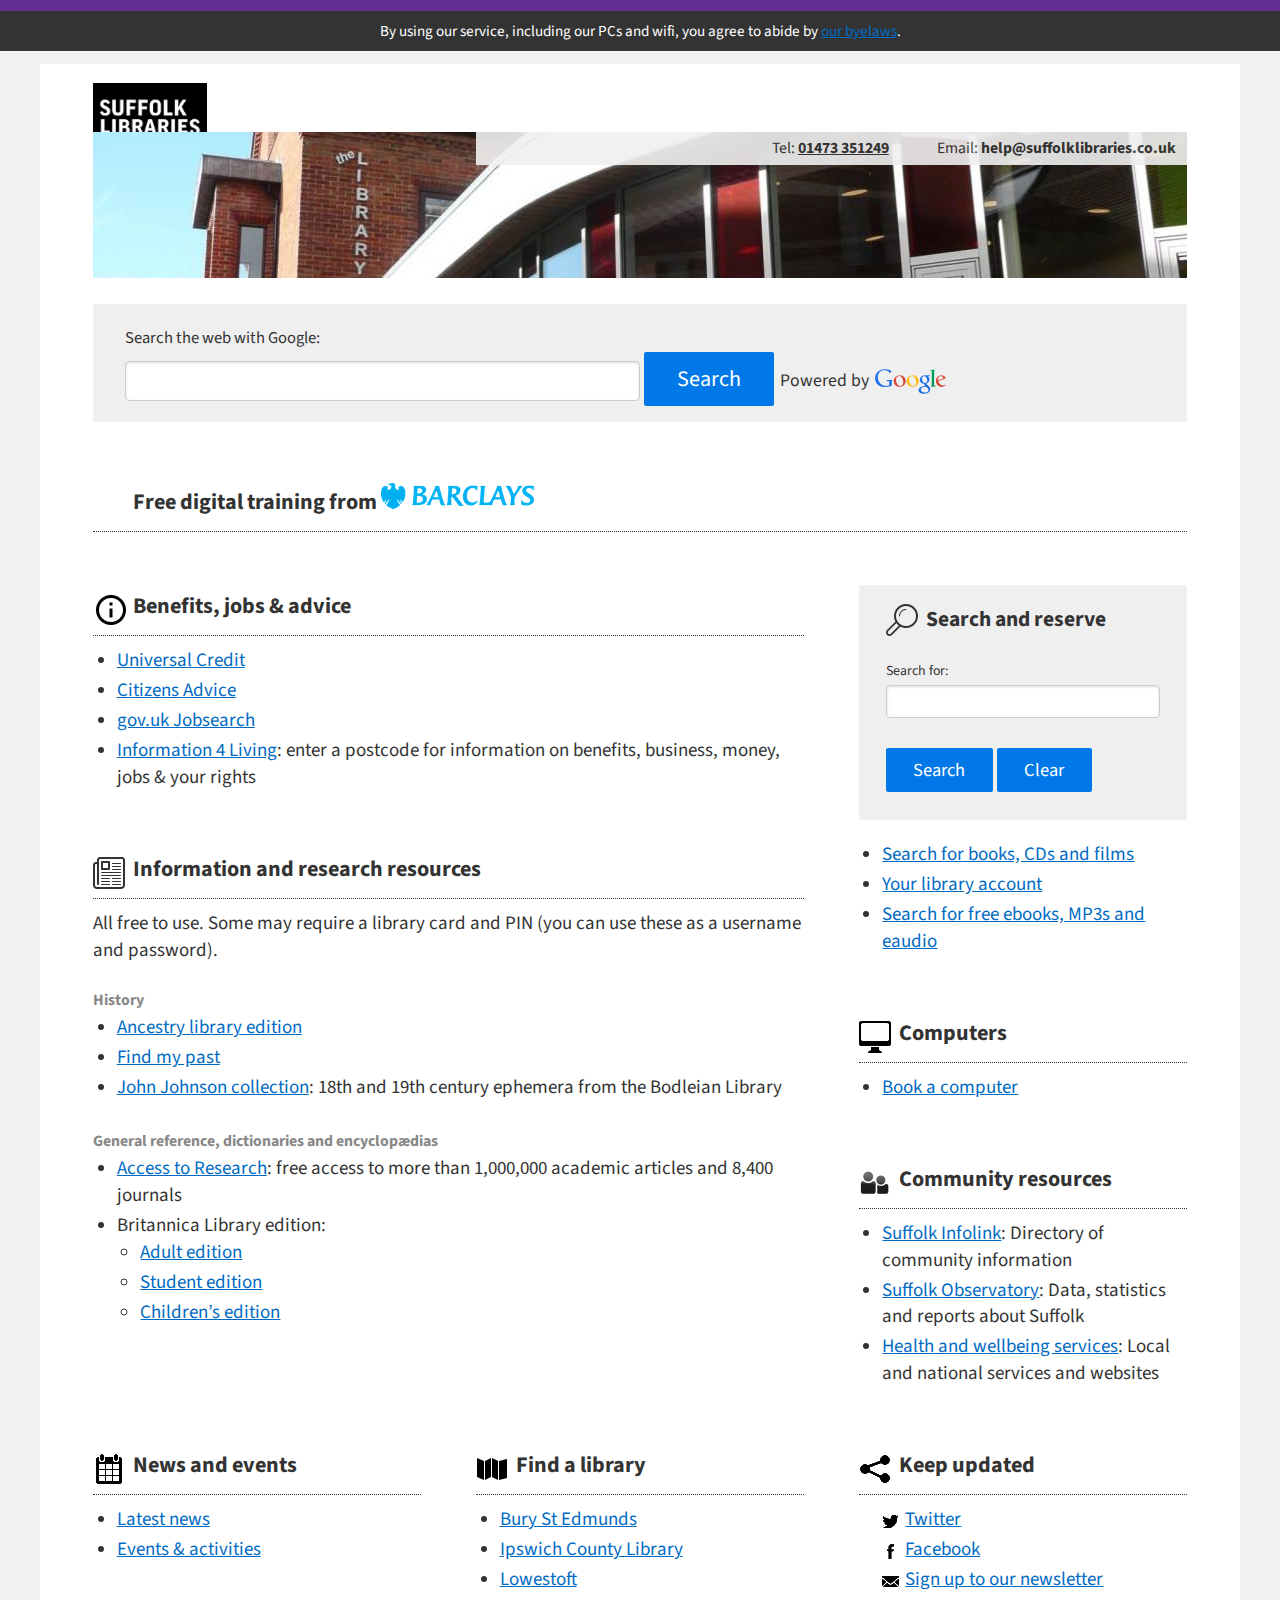
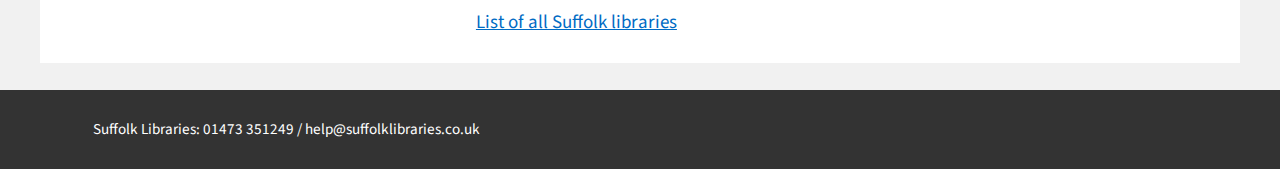
<file: old-index.html>
<!doctype html>

<html lang="en-gb">

	<head>

		<meta charset="utf-8">

		<title>Suffolk Libraries</title>

		<meta name="description" content="Find services in Suffolk libraries">

		<!--[if lt IE 9]>

			<script src="https://html5shim.googlecode.com/svn/trunk/html5.js"></script>

		<![endif]-->

		<meta name="viewport" content="width=device-width, initial-scale=1">

		<meta name="robots" content="noindex, nofollow">

		<link href="tachyons.min.css" rel="stylesheet">
		<link href="style.css" rel="stylesheet">
		<link href="https://fonts.googleapis.com/css?family=Source+Sans+Pro:400,700,400italic" rel="stylesheet">

	</head>

	<body>

		<div class="top-note">

			<p><small>By using our service, including our PCs and wifi, you agree to abide by <a href="https://suffolklibraries.co.uk/help/library-byelaws">our byelaws</a>.</small></p>

		</div>

		<div class="wrapper">

			<img class="db mw1 ma0 pa0 pt1" src="images/logo.png" alt="">

			<header class="site-header" role="banner">

				<div class="g-w-row">

					<div class="g-w-col1 g-w-left">

						<h1 hidden class="hidden site-title">Suffolk Libraries</h1>

					</div>

					<div class="g-w-col2 g-w-right g-w-last">

						<div class="contact-details secondary icon">

							<ul>

								<li>Tel: <strong><a href="tel:01473 351249">01473 351249</a></strong></li>
								<li>Email: <strong>help@suffolklibraries.co.uk</strong></li>

							</ul>

						</div>

					</div>

				</div> <!-- end g-w-row -->

			</header>

		</div> <!-- end .wrapper -->

		<main role="content" id="content">

			<div class="wrapper">

				<div class="g-w-row">

					<section class="box">

						<div id="search_box" class="search_box" >

							<form id="search_from" class="pure-form" action="https://www.google.com/search" method="get">


								<label for="search">Search the web with Google:</label><br>
								<input type="search" class="pure-input-1-2" id="q" name="q">
								<input type="submit" value="Search" class="pure-button pure-button-primary" alt="search" id="submitbtn">
								<span><small>&thinsp;Powered by &thinsp;<img src="images/google.png" alt="Google"></small></span>

							</form>

						</div> <!-- end #search_box -->

					</section> <!-- end .box -->

				</div> <!-- end .g-row -->

				<div class="g-w-row">

					<section class="box">

						<h1>Free digital training from <img class="h-inline-img" alt="Barclays" src="/images/barclays-logo-inline.png"></h1>



				</div>

				<div class="g-w-row">

					<div class="g-w-left g-w-col2">

						<section class="box">

							<h1 class="info icon">Benefits, jobs &amp; advice</h1>

							<ul>

								<li><a href="https://www.gov.uk/universal-credit">Universal Credit</a></li>
								<li><a href="https://www.citizensadvice.org.uk/">Citizens Advice</a></li>
								<li><a href="https://www.gov.uk/jobsearch">gov.uk Jobsearch</a></li>
								<li><a href="http://information4living.org.uk/">Information 4 Living</a>: enter a postcode for information on benefits, business, money, jobs &amp; your rights</li>

							</ul>

						</section>

						<section class="box">

							<h1 class="information icon">Information and research resources</h1>

							<p>All free to use. Some may require a library card and PIN (you can use these as a username and password).</p>

						</section>

						<section class="box-sub">

							<h1>History</h1>

							<ul>

								<li><a href="https://www.ancestrylibrary.com">Ancestry library edition</a></li>
								<li><a href="https://www.findmypast.co.uk/">Find my past</a></li>
								<li><a href="http://johnjohnson.chadwyck.co.uk/home.do">John Johnson collection</a>: 18th and 19th century ephemera from the Bodleian Library</li>

							</ul>

						</section>

						<section class="box-sub">

							<h1>General reference, dictionaries and encyclop&aelig;dias</h1>

							<ul>

								<li><a href="http://accesstoresearch.org.uk">Access to Research</a>: free access to more than 1,000,000 academic articles and 8,400 journals</li>
								<li>Britannica Library edition:
									<ul>
										<li><a href="https://library.eb.co.uk/storelibrarycard?id=suffolklibrary&amp;target=/levels/adult">Adult edition</a></li>
										<li><a href="https://library.eb.co.uk/storelibrarycard?id=suffolklibrary&amp;target=/levels/student">Student edition</a></li>
										<li><a href="https://library.eb.co.uk/storelibrarycard?id=suffolklibrary&amp;target=/levels/junior">Children’s edition</a></li>
									</ul>
								</li>

							</ul>

						</section>

					</div>

					<div class="g-w-left g-w-col1 g-w-last">

						<section class="box">

							<div class="search-form">

								<form role="search" class="pure-form pure-form-stacked" method="get" action="https://suffolk.spydus.co.uk/cgi-bin/spydus.exe/ENQ/WPAC/BIBENQ" onsubmit="return SubmitOK()">

									<h1 class="search icon">Search and reserve</h1>

									<fieldset class="search-queries">

										<label for="ENTRY_NAME">Search for:</label>

										<div class="hidden" hidden >

											<select name="ENTRY_NAME" id="ENTRY_NAME" class="selectLabel">

												<option value="TI" selected="selected">Title</option>
												<option value="AU">Author/artist</option>
												<option value="SU">Subject</option>
												<option value="SE">Series Title</option>
												<option value="PU">Publisher</option>
												<option value="NTS">General Notes</option>
												<option value="AB">Abstract</option>
												<option value="BS">All fields (author/artist name, title, summary etc.)</option>

											</select>

										</div>

										<label class="hidden" hidden  for="ENTRY">Search for:</label>

										<input class="pure-input-1" name="ENTRY" id="ENTRY" type="search">

										<div class="hidden" hidden >

											<label>Type of search:</label>

											<input name="ENTRY_TYPE" id="ENTRY_TYPE_A" class="inputRadio" value="A" type="radio">

											<label for="ENTRY_TYPE_A" class="labelRadio">Phrase</label>

											<input name="ENTRY_TYPE" id="ENTRY_TYPE_K" class="inputRadio" value="K" checked="checked" type="radio"><label for="ENTRY_TYPE_K" class="labelRadio">Keywords</label>

											<input name="ENTRY_TYPE" id="ENTRY_TYPE_E" class="inputRadio" value="E" type="radio">

											<label for="ENTRY_TYPE_E" class="labelRadio">Exact Match</label>

											<label for="ENTRY1_OPER" class="hidden" hidden >Search Operator 1:</label>

											<select name="ENTRY1_OPER" id="ENTRY1_OPER">

												<option value="+" selected="selected">AND</option>
												<option value="-">NOT</option>
												<option value="/">OR</option>

											</select>

										</div>

										<label for="ENTRY2_NAME" class="hidden" hidden>Author/artist:</label>

										<div class="hidden" hidden >

											<select name="ENTRY2_NAME" id="ENTRY2_NAME">

												<option value="TI">Title</option>
												<option value="AU" selected="selected">Author/artist</option>
												<option value="SU">Subject</option>
												<option value="SE">Series Title</option>
												<option value="PU">Publisher</option><option value="NTS">General Notes</option>
												<option value="AB">Abstract</option>
												<option value="BS">All fields (author/artist name, title, summary etc.)</option>

											</select>

										</div>

										<label class="hidden" hidden  for="ENTRY2">Search for:</label>

										<input hidden class="hidden pure-input-1" name="ENTRY2" id="ENTRY2" type="search">

										<div class="hidden" hidden >

											<label>Type of search:</label>

											<input name="ENTRY2_TYPE" id="ENTRY2_TYPE_A" class="inputRadio" value="A" type="radio">

											<label for="ENTRY2_TYPE_A" class="labelRadio">Phrase</label>

											<input name="ENTRY2_TYPE" id="ENTRY2_TYPE_K" class="inputRadio" value="K" checked="checked" type="radio">

											<label for="ENTRY2_TYPE_K" class="labelRadio">Keywords</label>

											<input name="ENTRY2_TYPE" id="ENTRY2_TYPE_E" class="inputRadio" value="E" type="radio">

											<label for="ENTRY2_TYPE_E" class="labelRadio">Exact Match</label>

										</div>

										<br>

										<input class="pure-button pure-button-primary" value="  Search  " type="submit">

										<input class="pure-button pure-button-primary" value=" Clear " type="reset">

										<br>

									</fieldset>

									<fieldset class="hidden search-results-options">

										<legend>Search results options</legend>

										<label for="NRECS" class="w30">Results per page:</label>

										<select name="NRECS" id="NRECS" class="selectSingle w10">

											<option value="5">5</option><option value="10">10</option>
											<option value="20" selected="selected">20</option>
											<option value="30">30</option>
											<option value="50">50</option>
											<option value="100">100</option>

										</select>

										<label for="SORTS" class="w30">Sort by:</label>

										<select name="SORTS" id="SORTS" class="selectSingle w65">

											<option value="HBT.SOVR" selected="selected">Title</option>
											<option value="DTE.DATE1.DESC]HBT.SOVR">Publication Date, latest to earliest</option>
											<option value="DTE.DATE1]HBT.SOVR">Publication Date, earliest to latest</option>
											<option value="SQL_AUTHOR_TITLE">Author by Title</option>

										</select>

										<input name="SEARCH_FORM" value="/cgi-bin/spydus.exe/MSGTRN/OPAC/BSEARCH" type="hidden">
										<input name="CF" value="GEN" type="hidden"><input name="GQ" id="GQ" type="hidden">

									</fieldset>

								</form>

							</div>

							<ul>

								<li><a href="https://suffolk.spydus.co.uk/cgi-bin/spydus.exe/MSGTRN/WPAC/BSEARCH">Search for books, CDs and films</a></li>
								<li><a href="https://suffolk.spydus.co.uk/cgi-bin/spydus.exe/MSGTRN/WPAC/LOGINB">Your library account</a></li>
								<li><a href="https://www.suffolklibraries.co.uk/elibrary/">Search for free ebooks, MP3s and eaudio</a></li>

							</ul>

						</section>

						<section class="box">

							<h1 class="pc icon">Computers</h1>

							<ul>

								<li><a href="https://suffolk.getnetloan.co.uk/netloan/Home.aspx">Book a computer</a></li>

							</ul>

						</section>

						<section class="box">

							<h1 class="community icon">Community resources</h1>

							<ul>

								<li><a href="https://infolink.suffolk.gov.uk/kb5/suffolk/infolink/home.page">Suffolk Infolink</a>: Directory of community information</li>
								<li><a href="https://www.suffolkobservatory.info/">Suffolk Observatory</a>: Data, statistics and reports about Suffolk</li>
								<li><a href="https://www.suffolklibraries.co.uk/advice/health-and-wellbeing/links-for-your-health-and-wellbeing">Health and wellbeing services</a>: Local and national services and websites</li>

							</ul>

						</section>

					</div>

				</div> <!-- end g-w-row -->

				<div class="g-w-row">

					<div class="g-w-left g-w-col1">

						<section class="box">

							<h1 class="calendar icon">News and events</h1>

							<ul>

								<li><a href="https://www.suffolklibraries.co.uk/about/news">Latest news</a></li>
								<li><a href="https://www.suffolklibraries.co.uk/whats-on/">Events & activities</a></li>

							</ul>

						</section>

					</div>

					<div class="g-w-left g-w-col1">

						<section class="box">

							<h1 class="map icon">Find a library</h1>

							<ul>

								<li><a href="https://www.suffolklibraries.co.uk/visit/locations-and-times/bury-st-edmunds-library">Bury St Edmunds</a></li>
								<li><a href="https://www.suffolklibraries.co.uk/visit/locations-and-times/ipswich-county-library">Ipswich County Library</a></li>
								<li><a href="https://www.suffolklibraries.co.uk/visit/locations-and-times/lowestoft-library/">Lowestoft</a></li>

							</ul>

							<p><a href="https://www.suffolklibraries.co.uk/visit/locations-and-times">List of all Suffolk libraries</a></p>

						</section>

					</div>

					<div class="g-w-left g-w-col1 g-w-last">

						<section class="box">

							<h1 class="social icon">Keep updated</h1>

							<ul class="icon">

								<li class="twitter"><a href="https://twitter.com/suffolklibrary">Twitter</a></li>
								<li class="facebook"><a href="https://facebook.com/suffolklibraries">Facebook</a></li>
								<li class="email"><a href="https://suffolklibraries.us4.list-manage.com/subscribe?u=8fdb8e824d6cb5f95be2c5b88&id=3ec8bb8121">Sign up to our newsletter</a></li>

							</ul>

						</section>

					</div>

				</div> <!-- end g-w-row -->

			</div> <!-- end .wrapper -->

		</main>

		<footer class="site-footer">

			<div class="wrapper">

				<p><small>Suffolk Libraries: 01473 351249 / help@suffolklibraries.co.uk</small></p>

			</div>

		</footer>

		<script>(function(t,e,s,o){var n,c,l;t.SMCX=t.SMCX||[],e.getElementById(o)||(n=e.getElementsByTagName(s),c=n[n.length-1],l=e.createElement(s),l.type="text/javascript",l.async=!0,l.id=o,l.src="https://widget.surveymonkey.com/collect/website/js/tRaiETqnLgj758hTBazgdwlzD1NjFToERhnwN_2BAtg3odLPdMKnE8Dr4Jn0LzyXPx.js",c.parentNode.insertBefore(l,c))})(window,document,"script","smcx-sdk");</script>

	</body>

</html>
</file>
<file: style.css>
/*

CONTENTS
--------

1.	DEFAULT BASE
2.	DEFAULT LAYOUT
3.	DEFAULT MODULES
4.	WIDE BASE
5.	WIDE LAYOUT
6.	WIDE MODULES
7.  PURE FORM STYLES

*/


/*
1.	DEFAULT BASE
----------------
*/

@media screen, projection {﻿


	body,
	main,
	ul,
	ol,
	p,
	h1,
	h2,
	h3,
	h4,
	h5,
	h6,
	fieldset,
	dd,
	figure,
	figcaption {
		margin:  0;
		padding: 0;
	}

	article,
	aside,
	dialog,
	figure,
	figcaption,
	footer,
	header,
	hgroup,
	nav,
	section,
	main {
		display: block;
	}

	html {
		border-top: 0.35em solid #642D91;
	}

	body {
		background-color: #FFF;
		color: #333;
		font-family: 'Source Sans Pro', calibri, sans-serif;
		font-size: 106.75%;
		line-height: 1.4;
		margin: 0 auto;
		padding: 0 1.4em;
		max-width: 48em;
	}

	a:link {
		color: #006BC4;
	}

	a:visited {
		color: #2A9EFC;
	}

	a:hover,
	a:active,
	a:focus {
		color: #CF0000;
	}

		a img {
			border: none;
			text-decoration: none;
		}

	img {
		max-width: 100% !important;
		height: auto !important;
	}


/*
2.	DEFAULT LAYOUT
------------------
*/

	.site-header {
		padding: 0.7em 0 0.35em 0;
	}

		.site-header h1 {
			margin-bottom: 0.7em;
			font-size: 1em;
		}

		.site-header ul {
			margin-bottom: 0.7em;
		}

	#content {
		margin-bottom: 1.4em;
	}

	.g-w-split3 h2 {
		font-size: 1em;
		line-height: 1em;
		padding: 0.7em 0 0.35em 0;
		font-weight: normal;
		color: #888;
		font-size: 0.83333em;
	}

	.site-footer {
		clear: both;
		padding: 1.4em 0.7em;
		background-color: #333;
		color: #FFF;
	}

		.site-footer .wrapper {
			background-color: #333;
			color: #FFF;
		}

	.top-note {
		background-color: #333;
		color: #FFF;
		padding: 0.35em 0.7em;
		text-align: center;
		margin-bottom: 0.7em;
	}


/*
3.	DEFAULT MODULES
------------------
*/

	.mw1 {
		max-width: 6em !important;
		height: auto !important;
	}

	.pt1 {
		padding-top: 1em;
	}

	.icon li,
	h1.icon {
		list-style: none;
		background-repeat: no-repeat;
		background-position: center left;
	}

		.icon li {
			padding-left: 23px;
		}

		h1.icon {
			padding-left: 40px;
		}

		.email {
			background-image: url('images/email.png');
		}

		.phone {
			background-image: url('images/phone.png');
		}

		.search {
			background-image: url('images/search.png');
		}

		.information {
			background-image: url('images/information.png');
		}

		.info {
			background-image: url('images/info.png');
		}

		.map {
			background-image: url('images/map.png');
		}

		.twitter {
			background-image: url('images/twitter.png');
		}

		.facebook {
			background-image: url('images/facebook.png');
		}

		.social {
			background-image: url('images/social.png');
		}

		.calendar {
			background-image: url('images/calendar.png');
		}

		.pc {
			background-image: url('images/pc.png');
		}

		.community {
			background-image: url('images/community.png');
		}

	.box {
		padding: 0.7em 0;
		border-top: 1px solid #CFCFCF;
	}

		.box h1 {
			font-size: 1.1667em;
			margin-bottom: 0.55em;
			padding: 0.35em 0 0.35em 40px;
			line-height: 1.2em;
			text-align: left;
		}

		.box p,
		.box ul {
			margin-bottom: 0.7em;
		}

			.box li {
				padding-bottom: 0.1875em;
				margin-left: 1.25em;
			}

		.box form,
		.callout {
			padding: 0.7em 1.4em;
			border: 1px solid #F1F1F1;
			background-color: #EFEFEF;
			font-size: 1.16667em;
		}

		.callout {
			padding: 1.4em;
		}

			.callout p {
				margin-bottom: 0;
				text-shadow: 1px 1px 1px #FFF;
			}

			.callout img {
				box-shadow: 0.35em 0.35em 0.35em #CFCFCF;
				border: 1px solid transparent;
			}

				.callout img:hover {
					border: 1px solid #FFF;
				}

			.box input {
				font-family: 'Source Sans Pro', calibri, sans-serif;
			}

			.box form img {
				vertical-align: middle;
			}

	.box-sub {
		padding: 0 0 1.4em 0;
	}

		.box-sub h1 {
			font-size: 0.83333em;
			line-height: 1.2em;
			margin-bottom: 0.35em;
			padding: 0;
			color: #888;
		}

		.box-sub li {
				padding-bottom: 0.1875em;
				margin-left: 1.25em;
			}

	.hidden {
		display: none !important;
	}

	.search-form {
		font-size: 0.8333em;
		margin-bottom: 1.4em;
	}

		.search-form input,
		.search-form label {
			text-align: left;
		}

	.db {
		display: block;
	}

	.nlp {
		padding-left: 0 !important; /*This is why I now use Tachyons */
		}


} /* End main media query */


@media screen and (min-width: 1020px) {

/*
4.	WIDE BASE
------------------
*/

	html {
		border-top: 0.7em solid #642D91;
		background-color: #F1F1F1;
	}

	body {
		margin: 0;
		padding: 0;
		font-size: 118.5%;
		max-width: 100%;
		background-color: #F1F1F1;
	}


/*
5.	WIDE LAYOUT
---------------
*/

	.wrapper {
		padding: 0 2.8em;
		margin: 0 auto;
		background-color: #FFF;
		max-width: 1200px;
	}

	.wrapper:before,
	.wrapper:after {
	    content: " "; /* 1 */
	    display: table; /* 2 */
	}

	.wrapper:after {
	    clear: both;
	}

	/**
	 * For IE 6/7 only
	 * Include this rule to trigger hasLayout and contain floats.
	 */
	.wrapper {
	    *zoom: 1;
	}

	.site-header {
		padding-top: 0;
	}

	.g-w-row {
		clear: both;
	}

	.g-w-row:after,
	.callout:after  {
		content: "";
		display: table;
		clear: both;
	}

	.g-w-left {
		float: left;
		margin-right: 5%;
	}

	.g-w-right {
		float: right;
		margin-left: 5%;
	}

	.g-w-last {
		margin: auto 0;
	}

	.g-w-col1 {
		width: 30%;
	}

	.g-w-col2 {
		width: 65%;
	}

	.g-w-col3 {
		width: 100%;
	}

	.g-w-split3 {
		-moz-column-count: 3;
		-moz-column-gap: 5%;
		-webkit-column-count: 3;
		-webkit-column-gap: 5%;
		column-count: 3;
		column-gap: 5%;
	}



/*
6.	WIDE MODULES
---------------
*/

	.box {
		margin-bottom: 1.4em;
		padding: 1.4em 0 0 0;
		border-top: none;
	}

		.box > h1 {
			border-bottom: 1px dotted #333;
			padding-bottom: 0.7em;
		}

		.box form label {
			font-size: 0.75em;
		}

	.site-header {
		background-image: url('images/bury-wide.jpg');
		background-repeat: no-repeat;
		height: 146px;
		margin-bottom: 0;
		font-size: 0.83333em;
	}

		.site-header h1 {
			padding: 0.35em 0.7em;
			color: #333;
			background-color: #EFEFEF;
			opacity: 0.9;
		}

		.site-header ul {
			text-align: right;
			background-color: #EFEFEF;
			color: #333;
			opacity: 0.9;
			padding: 0.35em 0.7em;
		}

			.site-header ul li {
				display: inline;
				margin-left: 1.4em;
			}

				.site-header ul li a {
					color: #333;
				}

	.float-left {
		float: left;
		margin-right: 0.75em;
	}


} /* End widescreen query */


/*
7. PURE FORM STYLES
-------------------
*/

/*!
Pure v0.3.0
Copyright 2013 Yahoo! Inc. All rights reserved.
Licensed under the BSD License.
https://github.com/yui/pure/blob/master/LICENSE.md
*/
.pure-form input[type=text],.pure-form input[type=password],.pure-form input[type=email],.pure-form input[type=url],.pure-form input[type=date],.pure-form input[type=month],.pure-form input[type=time],.pure-form input[type=datetime],.pure-form input[type=datetime-local],.pure-form input[type=week],.pure-form input[type=number],.pure-form input[type=search],.pure-form input[type=tel],.pure-form input[type=color],.pure-form select,.pure-form textarea{padding:.5em .6em;display:inline-block;border:1px solid #ccc;font-size:.8em;box-shadow:inset 0 1px 3px #ddd;border-radius:4px;-webkit-transition:.3s linear border;-moz-transition:.3s linear border;-ms-transition:.3s linear border;-o-transition:.3s linear border;transition:.3s linear border;-webkit-box-sizing:border-box;-moz-box-sizing:border-box;box-sizing:border-box}.pure-form input[type=text]:focus,.pure-form input[type=password]:focus,.pure-form input[type=email]:focus,.pure-form input[type=url]:focus,.pure-form input[type=date]:focus,.pure-form input[type=month]:focus,.pure-form input[type=time]:focus,.pure-form input[type=datetime]:focus,.pure-form input[type=datetime-local]:focus,.pure-form input[type=week]:focus,.pure-form input[type=number]:focus,.pure-form input[type=search]:focus,.pure-form input[type=tel]:focus,.pure-form input[type=color]:focus,.pure-form select:focus,.pure-form textarea:focus{outline:0;outline:thin dotted \9;border-color:#129FEA}.pure-form input[type=file]:focus,.pure-form input[type=radio]:focus,.pure-form input[type=checkbox]:focus{outline:thin dotted #333;outline:1px auto #129FEA}.pure-form .pure-checkbox,.pure-form .pure-radio{margin:.5em 0;display:block}.pure-form input[type=text][disabled],.pure-form input[type=password][disabled],.pure-form input[type=email][disabled],.pure-form input[type=url][disabled],.pure-form input[type=date][disabled],.pure-form input[type=month][disabled],.pure-form input[type=time][disabled],.pure-form input[type=datetime][disabled],.pure-form input[type=datetime-local][disabled],.pure-form input[type=week][disabled],.pure-form input[type=number][disabled],.pure-form input[type=search][disabled],.pure-form input[type=tel][disabled],.pure-form input[type=color][disabled],.pure-form select[disabled],.pure-form textarea[disabled]{cursor:not-allowed;background-color:#eaeded;color:#cad2d3}.pure-form input[readonly],.pure-form select[readonly],.pure-form textarea[readonly]{background:#eee;color:#777;border-color:#ccc}.pure-form input:focus:invalid,.pure-form textarea:focus:invalid,.pure-form select:focus:invalid{color:#b94a48;border:1px solid #ee5f5b}.pure-form input:focus:invalid:focus,.pure-form textarea:focus:invalid:focus,.pure-form select:focus:invalid:focus{border-color:#e9322d}.pure-form input[type=file]:focus:invalid:focus,.pure-form input[type=radio]:focus:invalid:focus,.pure-form input[type=checkbox]:focus:invalid:focus{outline-color:#e9322d}.pure-form select{border:1px solid #ccc;background-color:#fff}.pure-form select[multiple]{height:auto}.pure-form label{margin:.5em 0 .2em;font-size:90%}.pure-form fieldset{margin:0;padding:.35em 0 .75em;border:0}.pure-form legend{display:block;width:100%;padding:.3em 0;margin-bottom:.3em;font-size:125%;color:#333;border-bottom:1px solid #e5e5e5}.pure-form-stacked input[type=text],.pure-form-stacked input[type=password],.pure-form-stacked input[type=email],.pure-form-stacked input[type=url],.pure-form-stacked input[type=date],.pure-form-stacked input[type=month],.pure-form-stacked input[type=time],.pure-form-stacked input[type=datetime],.pure-form-stacked input[type=datetime-local],.pure-form-stacked input[type=week],.pure-form-stacked input[type=number],.pure-form-stacked input[type=search],.pure-form-stacked input[type=tel],.pure-form-stacked input[type=color],.pure-form-stacked select,.pure-form-stacked label,.pure-form-stacked textarea{display:block;margin:.25em 0}.pure-form-aligned input,.pure-form-aligned textarea,.pure-form-aligned select,.pure-form-aligned .pure-help-inline,.pure-form-message-inline{display:inline-block;*display:inline;*zoom:1;vertical-align:middle}.pure-form-aligned .pure-control-group{margin-bottom:.5em}.pure-form-aligned .pure-control-group label{text-align:right;display:inline-block;vertical-align:middle;width:10em;margin:0 1em 0 0}.pure-form-aligned .pure-controls{margin:1.5em 0 0 10em}.pure-form input.pure-input-rounded,.pure-form .pure-input-rounded{border-radius:2em;padding:.5em 1em}.pure-form .pure-group fieldset{margin-bottom:10px}.pure-form .pure-group input{display:block;padding:10px;margin:0;border-radius:0;position:relative;top:-1px}.pure-form .pure-group input:focus{z-index:2}.pure-form .pure-group input:first-child{top:1px;border-radius:4px 4px 0 0}.pure-form .pure-group input:last-child{top:-2px;border-radius:0 0 4px 4px}.pure-form .pure-group button{margin:.35em 0}.pure-form .pure-input-1{width:100%}.pure-form .pure-input-2-3{width:66%}.pure-form .pure-input-1-2{width:50%}.pure-form .pure-input-1-3{width:33%}.pure-form .pure-input-1-4{width:25%}.pure-form .pure-help-inline,.pure-form-message-inline{display:inline-block;padding-left:.3em;color:#666;vertical-align:middle;font-size:90%}.pure-form-message{display:block;color:#666;font-size:90%}/*!
Pure v0.3.0
Copyright 2013 Yahoo! Inc. All rights reserved.
Licensed under the BSD License.
https://github.com/yui/pure/blob/master/LICENSE.md
*/
.pure-button{display:inline-block;*display:inline;zoom:1;line-height:normal;white-space:nowrap;vertical-align:baseline;text-align:center;cursor:pointer;-webkit-user-drag:none;-webkit-user-select:none;-moz-user-select:none;-ms-user-select:none;user-select:none}.pure-button::-moz-focus-inner{padding:0;border:0}.pure-button{font-size:100%;*font-size:90%;*overflow:visible;padding:.5em 1.5em;color:#444;color:rgba(0,0,0,.8);*color:#444;border:1px solid #999;border:0 rgba(0,0,0,0);background-color:#E6E6E6;text-decoration:none;border-radius:2px;-webkit-transition:.1s linear -webkit-box-shadow;-moz-transition:.1s linear -moz-box-shadow;-ms-transition:.1s linear box-shadow;-o-transition:.1s linear box-shadow;transition:.1s linear box-shadow}.pure-button-hover,.pure-button:hover,.pure-button:focus{filter:progid:DXImageTransform.Microsoft.gradient(startColorstr='#00000000', endColorstr='#1a000000', GradientType=0);background-image:-webkit-gradient(linear,0 0,0 100%,from(transparent),color-stop(40%,rgba(0,0,0,.05)),to(rgba(0,0,0,.1)));background-image:-webkit-linear-gradient(transparent,rgba(0,0,0,.05) 40%,rgba(0,0,0,.1));background-image:-moz-linear-gradient(top,rgba(0,0,0,.05) 0,rgba(0,0,0,.1));background-image:-ms-linear-gradient(transparent,rgba(0,0,0,.05) 40%,rgba(0,0,0,.1));background-image:-o-linear-gradient(transparent,rgba(0,0,0,.05) 40%,rgba(0,0,0,.1));background-image:linear-gradient(transparent,rgba(0,0,0,.05) 40%,rgba(0,0,0,.1))}.pure-button:focus{outline:0}.pure-button-active,.pure-button:active{box-shadow:0 0 0 1px rgba(0,0,0,.15) inset,0 0 6px rgba(0,0,0,.2) inset}.pure-button[disabled],.pure-button-disabled,.pure-button-disabled:hover,.pure-button-disabled:focus,.pure-button-disabled:active{border:0;background-image:none;filter:progid:DXImageTransform.Microsoft.gradient(enabled=false);filter:alpha(opacity=40);-khtml-opacity:.4;-moz-opacity:.4;opacity:.4;cursor:not-allowed;box-shadow:none}.pure-button-hidden{display:none}.pure-button::-moz-focus-inner{padding:0;border:0}.pure-button-primary,.pure-button-selected,a.pure-button-primary,a.pure-button-selected{background-color:#0078e7;color:#fff}
</file>
